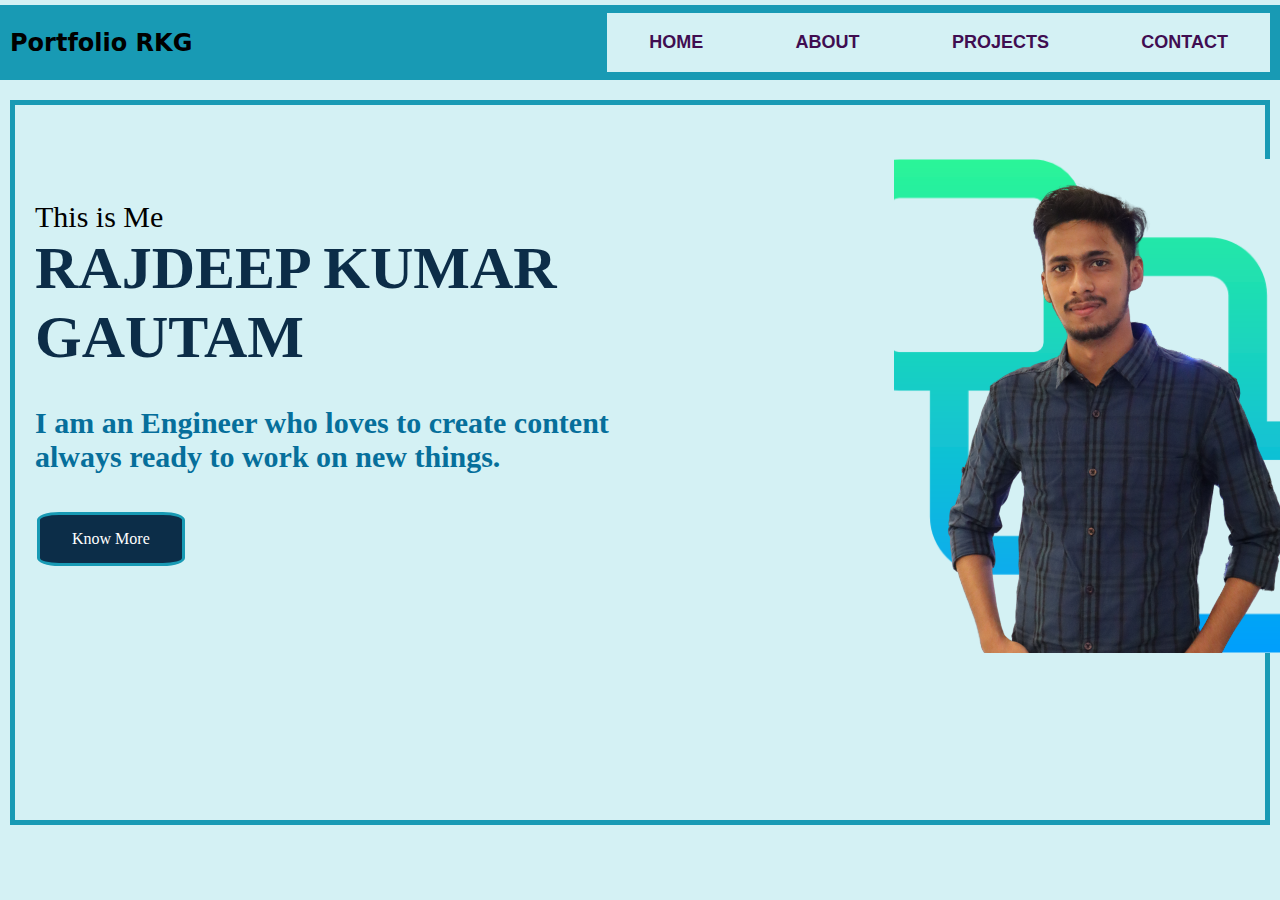
<file: index.html>
<!DOCTYPE html>
<html lang="en">
<head>
    <meta charset="UTF-8">
    <meta http-equiv="X-UA-Compatible" content="IE=edge">
    <meta name="viewport" content="width=device-width, initial-scale=1.0">
    <title>Portfolio RKG</title>
    <link rel="stylesheet" href="./css/index.css">
</head>
<body> 
    
<div class="navbar">
        <nav class="nav"> Portfolio RKG
                <ul>
                        <li> <a href="./index.html">Home</a> </li>
                        <li> <a href="./about.html">About</a> </li>
                        <li> <a href="#">Projects</a> </li>
                        <li> <a href="#">Contact</a> </li>
                </ul>
          </nav>
</div>

<div class="flex-container">
        <div class="intro">
                <span>This is Me</span>
                <br>
                <h1 style="color: #0C2D48">RAJDEEP KUMAR GAUTAM</h1>
                <br>
                <h4 style="color: #066f9b">I am an Engineer who loves to create content 
                always ready to work on new things.</h4>
                <br>
                <a href="./about.html" class="button1">Know More</a>
        </div>
        <div class="images">
                <img src="images/portfolioBg.png" class="profilePic" alt="iamge">
                <!-- <img src="images/background.png" class="backgroundPic" alt="iamge"> -->
        </div>
        
</div>
  

  <!-- <h1 class="a">Hi There!!!</h1>
  <button class="button">Enter</button> -->
       
</body>
</html>
</file>
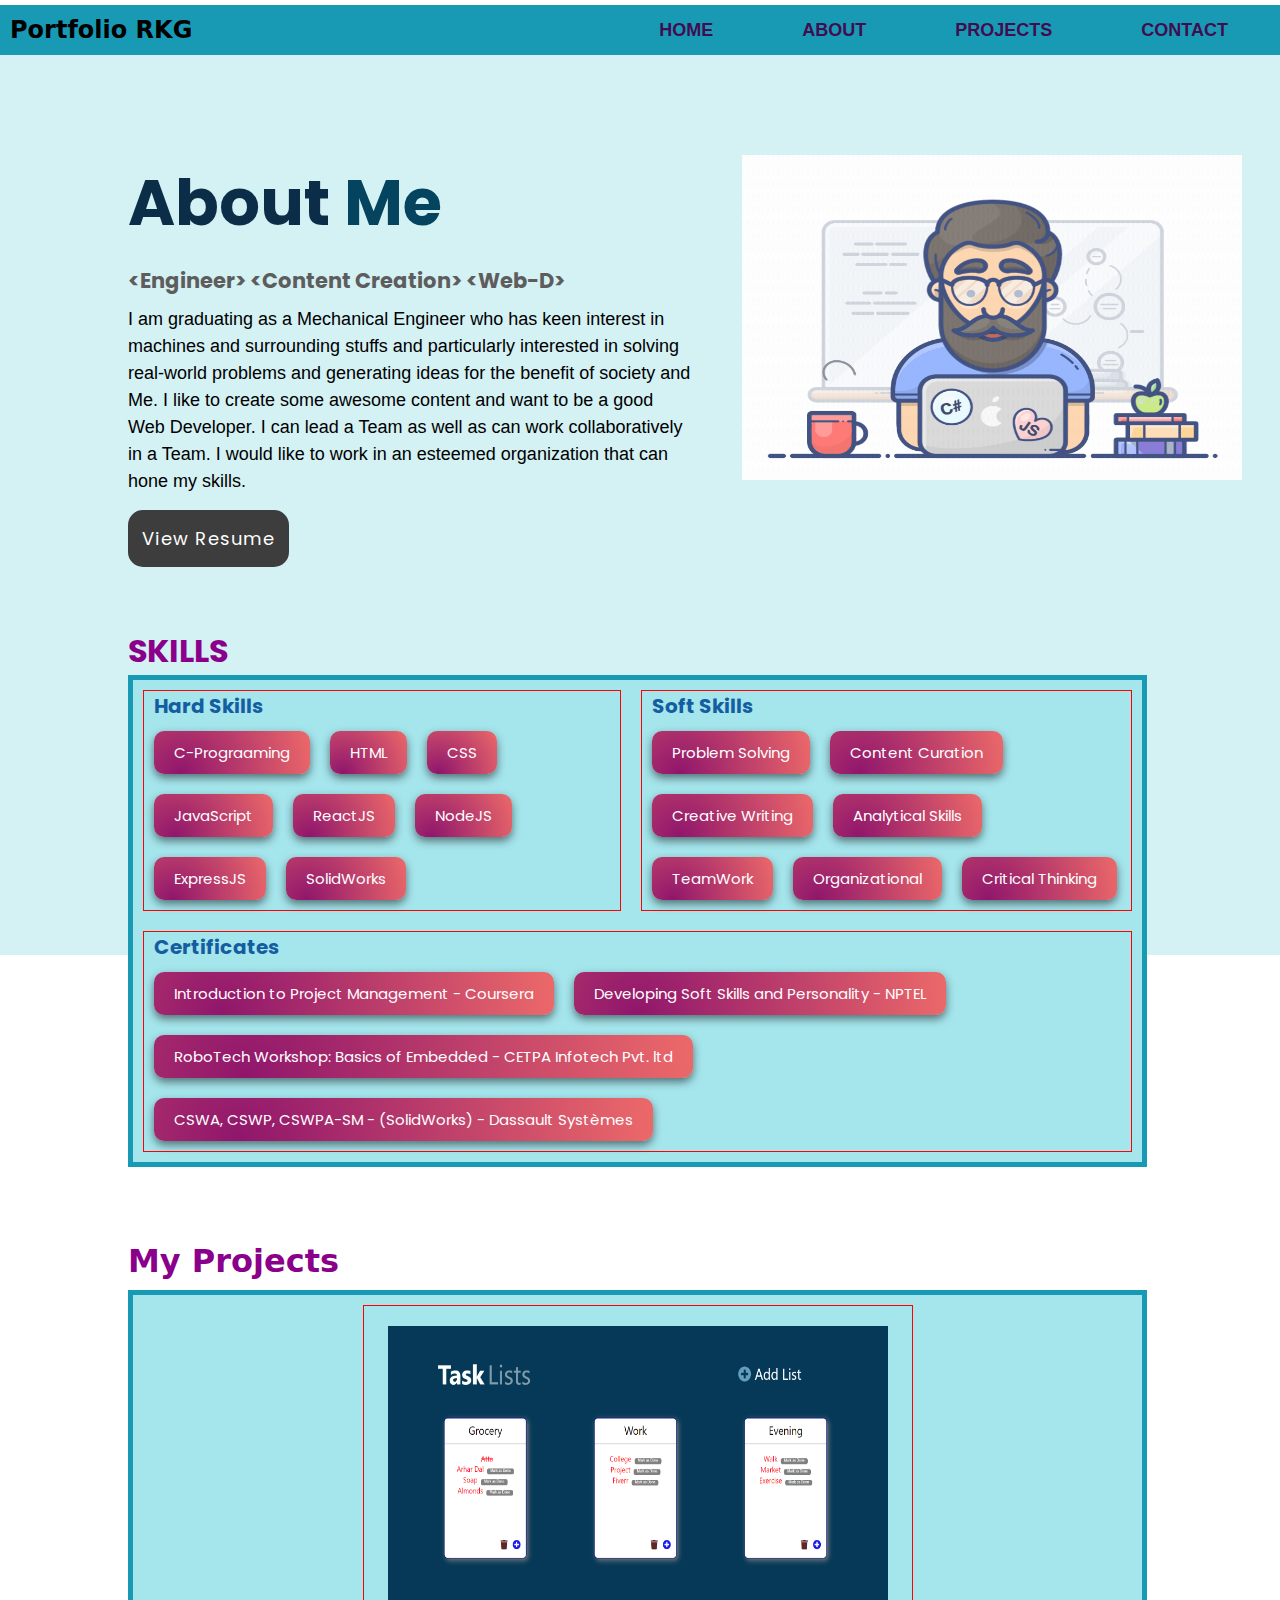
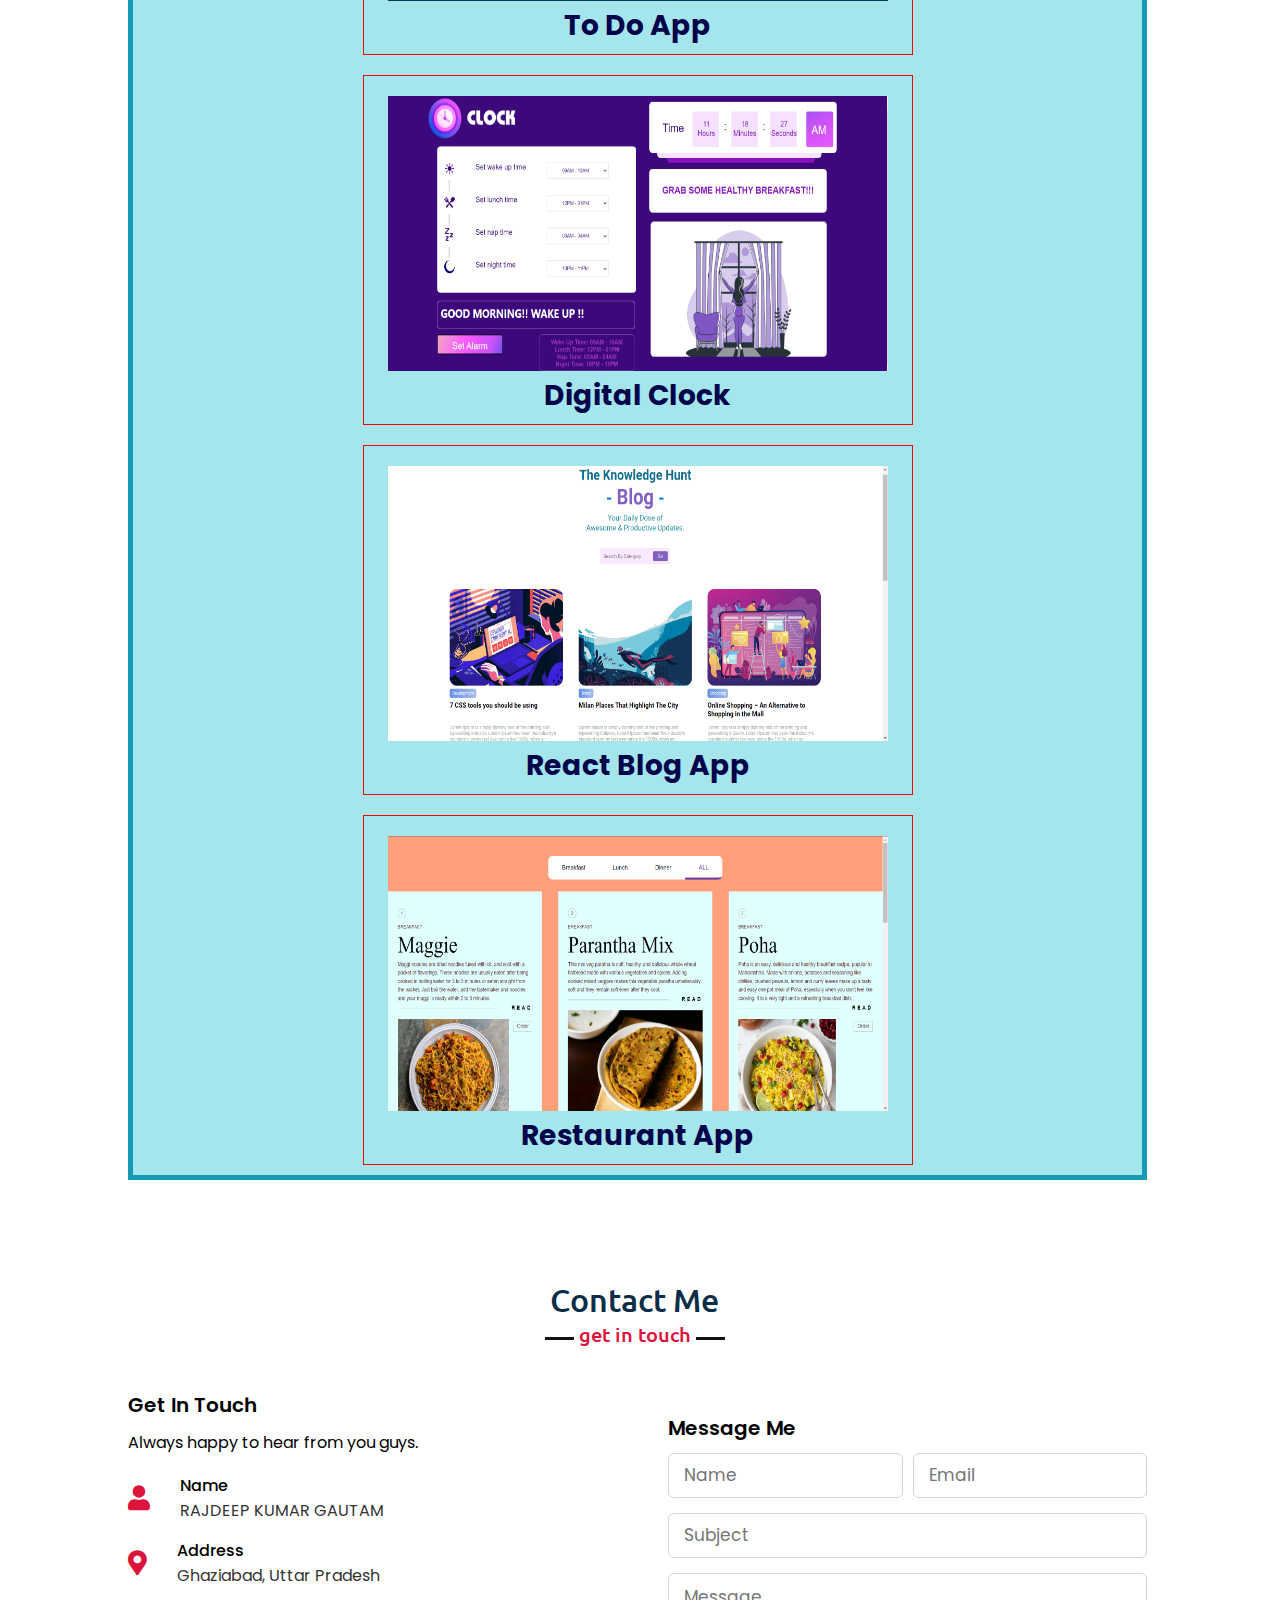
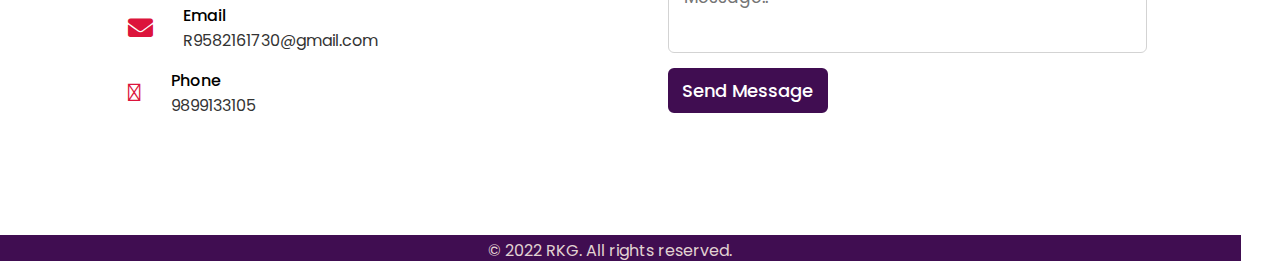
<file: about.html>
<!DOCTYPE html>
<html>
<head>
	<title>About Me</title>
	<meta charset="utf-8">
	<meta name="viewport" content="width=device-width, initial-scale=1.0">
	<link rel="stylesheet" href="https://pro.fontawesome.com/releases/v5.10.0/css/all.css">
	<link rel="stylesheet" href="https://cdnjs.cloudflare.com/ajax/libs/font-awesome/5.15.3/css/all.min.css"/>
	<link rel="stylesheet" type="text/css" href="css/style.css">
	<link rel="stylesheet" href="./css/imagehover.css">
</head>	
<body>
	<div class="navbar" id="navbar">
        <nav class="nav"> Portfolio RKG
                <ul>
                        <li> <a href="./index.html">Home</a> </li>
                        <li> <a href="#section">About</a> </li>
                        <li> <a href="#title-project">Projects</a> </li>
                        <li> <a href="#contact">Contact</a> </li>
                </ul>
          </nav>
</div>



<!-- ----------------------------------ABOUT--------------------------------------------------- -->



	<div class="section" id="section">
		<div class="container">
			<div class="content-section">
				<div class="title">
					<h1>About <span>Me</span></h1>
				</div>
				<div class="content">
					<h3> &lt;Engineer> &lt;Content Creation&gt; &lt;Web-D&gt;</h3>
					<p>I am graduating as a Mechanical Engineer who has keen interest in machines and surrounding stuffs and particularly interested in solving real-world problems and generating ideas for the benefit of
						society and Me. I like to create some awesome content and want to be a good Web Developer.
						I can lead a Team as well as can work collaboratively in a Team. I would like to work in an esteemed organization that can
						hone my skills.</p>
					
					<div class="button">
						<a href="https://drive.google.com/file/d/1HzC4mjKH8Ud0soquzlSIVuoGOEXf9Uyy/view?usp=sharing" target="_blank">View Resume</a>
					</div>
				</div>

				<h1 style="margin-top: 75px; color: darkmagenta;">SKILLS</h1>

				<div class="skills">
					
					<div class="hskill item1"> <span style="padding: 10px;"><b>Hard Skills</b> </span> 
						<ul>
							<li>C-Prograaming</li>
							<li>HTML</li>
							<li>CSS</li>
							<li>JavaScript</li>
							<li>ReactJS</li>
							<li>NodeJS</li>
							<li>ExpressJS</li>
							<li>SolidWorks</li>
						</ul>
					</div>
					<div class="sskill item2"><span style="padding: 10px;"><b>Soft Skills</b> </span>
						<ul>
							<li>Problem Solving</li>
							<li>Content Curation</li>
							<li>Creative Writing</li>
							<li>Analytical Skills</li>
							<li>TeamWork</li>
							<li>Organizational</li>
							<li>Critical Thinking</li>
						</ul>
					</div>
					<div class="certif item3"><span style="padding: 10px;"><b>Certificates</b> </span>
						<ul>
							<li>Introduction to Project Management - Coursera</li>
							<li>Developing Soft Skills and Personality - NPTEL</li>
							<li>RoboTech Workshop: Basics of Embedded - CETPA
								Infotech Pvt. ltd</li>
							<li>CSWA, CSWP, CSWPA-SM - (SolidWorks) - Dassault
								Systèmes</li>
						</ul>
					</div>
					
				</div>
				<!-- <div class="social">
					<a href=""><i class="fab fa-facebook-f"></i></a>
					<a href=""><i class="fab fa-twitter"></i></a>
					<a href=""><i class="fab fa-instagram"></i></a>
				</div> -->

<!--------------------------------------PROJECT------------------------------------------>


  <!-- <img src="./images/ToDo.png" alt="ToDo" class="img-project"> -->
				<h1 class="title-project" id="title-project">My Projects</h1>
				<div class="section-project">
					<div class="flex-project">

						<div><figure class="imghvr-shutter-out-horiz">
							<img src="./images/ToDo.png" alt="ToDo" class="img-project">
							<figcaption>
								<h2>Created To Do App to Add, Delete, Update our task using HTML, CSS, JS.
								<br>Used DOM for making website dynamic HTML. </h2>
							</figcaption>
							<a href="https://rajdeepkgautam.github.io/ProjectToDoJS/" target="_blank"></a>
						</figure> <br>
							<h3 style="font-size: 28px;">To Do App</h3>
						</div>

						<div><figure class="imghvr-shutter-out-horiz">
							<img src="./images/DigiClock.png"  alt="digiclock" class="img-project">
							<figcaption>
								<h3>This project is like an Alarm which is showing the message and updating the content according to our set schedule.
								<br>Used multiple HTML tags, and various CSS properties. Worked with the functions required for DOM manipulation and dynamic HTML using JS and Date function.</h3>
							</figcaption>
							<a href="https://rajdeepkgautam.github.io/Project-4/" target="_blank"></a>
						</figure> <br>
							<h3 style="font-size: 28px;">Digital Clock</h3>
						</div>

						<div><figure class="imghvr-shutter-out-horiz">
							<img src="./images/blog.png" alt="blog" class="img-project">
							<figcaption>
								<h2>This is a Blog App where we can see and filter the blogs on different topic.
								<br>In this project, concepts of ReactJS, Hooks, Components, Browser Router were mainly used.</h2>
							</figcaption>
							<a href="https://luminous-dodol-b1e914.netlify.app/" target="_blank"></a>
						</figure> <br>
							<h3 style="font-size: 28px;">React Blog App</h3>
						</div>

						<div><figure class="imghvr-shutter-out-horiz">
							<img src="./images/restaurant.png" alt="restaurant" class="img-project">
							<figcaption>
								<h2>A basic ReactJS App which shows the Menu of a restaurant, we
									can filter the Menu by Category.</h2>
							</figcaption>
							<a href="https://sparkling-syrniki-b8f15b.netlify.app/" target="_blank"></a>
						</figure> <br>
							<h3 style="font-size: 28px;">Restaurant App</h3>
						</div>
						<!-- <div>1</div>
						<div>1</div> -->
						
					</div>
				</div>

<!-- ------------------------------------CONTACT--------------------------------------------				 -->
<section class="contact" id="contact">
	<div class="max-width">
		<h1 class="title">Contact Me</h1>
		<div class="contact-content">
			<div class="column left">
				<div class="text">Get In Touch</div>
				<p>Always happy to hear from you guys.</p>
				<div class="icons">
					<div class="row">
						<i class="fas fa-user"></i>
						<div class="info">
							<div class="head">Name</div>
							<div class="sub-title">RAJDEEP KUMAR GAUTAM</div>
						</div>
					</div>
					<div class="row">
						<i class="fas fa-map-marker-alt"></i>
						<div class="info">
							<div class="head">Address</div>
							<div class="sub-title">Ghaziabad, Uttar Pradesh</div>
						</div>
					</div>
					<div class="row">
						<i class="fas fa-envelope"></i>
						<div class="info">
							<div class="head">Email</div>
							<div class="sub-title">R9582161730@gmail.com</div>
						</div>
					</div>
					<div class="row">
						<i class="fa-solid fa-phone"></i>
						<div class="info">
							<div class="head">Phone</div>
							<div class="sub-title">9899133105</div>
						</div>
					</div>
				</div>
			</div>
			<div class="column right">
				<div class="text">Message Me</div>
				<form action="#">
					<div class="fields">
						<div class="field name">
							<input type="text" placeholder="Name" required>
						</div>
						<div class="field email">
							<input type="email" placeholder="Email" required>
						</div>
					</div>
					<div class="field">
						<input type="text" placeholder="Subject" required>
					</div>
					<div class="field textarea">
						<textarea cols="30" rows="10" placeholder="Message.." required></textarea>
					</div>
					<div class="button-area">
						<button type="submit">Send Message</button>
					</div>
				</form>
			</div>
		</div>
	</div>
</section>
<!-- -------------------------------------------End----------------------------------------->

				<footer>
					<div class="foot">© 2022 RKG. All rights reserved.</div>
				</footer>

			</div>
			<div class="image-section">
				<img src="./images/AboutGif.gif" alt="img">
			</div>
		</div>
		
	</div>

	
<!-- --------------------JS------------------------------ -->
	
<script>
	window.onscroll = function() {myFunction()};
	
	var navbar = document.getElementById("navbar");
	var sticky = navbar.offsetTop;
	
	function myFunction() {
	  if (window.pageYOffset >= sticky) {
		navbar.classList.add("sticky")
	  } else {
		navbar.classList.remove("sticky");
	  }
	}
	</script>

</body>
</html>
</file>
<file: css/index.css>
*{
    background-color: #D4F1F4;
    padding: 0;
    margin: 0;
}
.nav{
    display: flex;
    position: relative;
    height: 35px;
    margin: auto;
    margin-top: 5px;
    padding: 20px 10px;
    align-items: center;
    justify-content: space-between;
    background-color:#189AB4;
    font-size:24px;
    font-weight: bold;
    font-family: system-ui, -apple-system, BlinkMacSystemFont, 'Segoe UI', Roboto, Oxygen, Ubuntu, Cantarell, 'Open Sans', 'Helvetica Neue', sans-serif
    
}



nav ul li{
    display: inline-block;
    margin: 10px 30px;
    
}

  ul li a {
    position: relative;
    display: block;
    text-transform: uppercase;
    margin: 3px 0;
    padding: 6px 12px; 
    text-decoration: none;
    color: #400D51;
    font-family: sans-serif;
    font-size: 18px;
    font-weight: 600;
    transition: 0.5s;
    z-index: 1;
 }
  ul li a:before {
    content: '';
    position: absolute;
    top: 0;
    left: 0;
    width: 100%;
    height: 100%;
    border-top: 2px solid #400D51;
    border-bottom: 2px solid #400D51;
    transform: scaleY(2);
    opacity: 0;
    transition: 0.3s;
 }
  ul li a:after {
    content: '';
    position: absolute;
    top: 2px;
    left: 0;
    width: 100%;
    height: 100%;
    background-color: #400D51;
    transform: scale(0);
    opacity: 0;
    transition: 0.3s;
    z-index: -1;
 }
  ul li a:hover {
    color: #fff;
 }
  ul li a:hover:before {
    transform: scaleY(1);
    opacity: 1;
 }
  ul li a:hover:after {
    transform: scaleY(1);
    opacity: 1;
 }

/* nav ul li a{
    text-decoration: none;
    color:#145DA0;
    font-weight: bold;
} */

/* nav ul li a:hover{
    color: #05445E;

} */

.flex-container{
    display: flex;
    justify-content: center;
    background-color: #a5e5ec;
    align-content: space-between;
    margin: 20px 10px;
    border: 5px solid #189AB4;
    /* align-items: center; */
    
}

.flex-container div{
    /* margin: 10px;  */
    padding: 20px;
    width: 50vw;
    height: 75vh;
    
    
    
}

.button1 {
    background-color: #0C2D48;
    border:3px solid #189AB4;
    border-radius: 15%;
    color: white;
    padding: 15px 32px;
    text-align: center;
    text-decoration: none;
    display: inline-block;
    font-size: 16px;
    margin: 4px 2px;
    cursor: pointer;
    position: relative;
    top: 75px;
  }

  .button1:hover{
    background-color: #189AB4;
    border:3px solid #0C2D48;
    box-shadow: 5px 10px 8px lightseagreen ;
  }

  .profilePic{
    position: relative;
    left: 40%;
    top: 5%;
    transition: bottom 1s, left 1s;
  }

  .intro{
    font-size: 30px;
  
  }

  .intro h4, span, h1{
   position: relative;
   top: 75px;
  
  }

  .profilePic:hover{
    position: relative;
    left: 25%;
   
    
  }
  
  
/* 
  .images{
    position: relative;
    left: 0;
    top: 0;
  }

  .profilePic{
    position: relative;
    left: 20%;
  } 
  .profilePic{
    position: absolute;
    left: 10px;
    top: 10px;
    z-index: 2; 
    

  }
   .backgroundPic{
    position: absolute;
    left: 25px;
    top: 25px;
    z-index: 1;
    width: 494px;
    height: 408px;

  }*/
</file>
<file: css/style.css>
@import url('https://fonts.googleapis.com/css2?family=Poppins:wght@200;300;400&display=swap');
@import url('https://fonts.googleapis.com/css2?family=Poppins:wght@400;500;600;700&family=Ubuntu:wght@400;500;700&display=swap');
*{
	margin:0px;
	padding:0px;
	box-sizing: border-box;
	font-family: 'Poppins', sans-serif;
    
}
.section{
	width: 100%;
	min-height: 100vh;
	background-color:#D4F1F4;
}
.container{
	width: 80%;
	display: block;
	margin:auto;
	padding-top: 100px;
}
.content-section{
	float: left;
	width: 55%;
}
.image-section{
	float: right;
	width: 40%;
}
.image-section img{
	width: 500px;
	height: 325px;
}
.content-section .title{
	/* text-transform: uppercase; */
	font-size: 32px;
	color: #0C2D48;
}
.content-section .title span{
	/* text-transform: uppercase; */
	color: #05445E
}
.content-section .content h3{
	margin-top: 15px;
	color:#5d5d5d;
	font-size: 21px;
}
.content-section .content p{
	margin-top: 10px;
	font-family: sans-serif;
	font-size: 18px;
	line-height: 1.5;
}
.content-section .content .button{
	margin-top: 30px;
}
.content-section .content .button a{
	background-color: #3d3d3d;
	padding:16px 14px;
	text-decoration: none;
	color:#fff;
	font-size: 18px;
	letter-spacing: 1.25px;
	border-radius: 15px;
}
.content-section .content .button a:hover{
	background-color: #a52a2a;
	color:#fff;
	border-radius: 25%;
}
.content-section .social{
	margin: 40px 40px;
}
.content-section .social i{
	color:#a52a2a;
	font-size: 30px;
	padding:0px 10px;
}
.content-section .social i:hover{
	color:#3d3d3d;

}



@media screen and (max-width: 768px){
	.container{
	width: 80%;
	display: block;
	margin:auto;
	padding-top:50px;
}
.content-section{
	float:none;
	width:100%;
	display: block;
	margin:auto;
}
.image-section{
	float:none;
	width:100%;
	
}
.image-section img{
	width: 100%;
	height: auto;
	display: block;
	margin:auto;
}
.content-section .title{
	text-align: center;
	font-size: 19px;
}
.content-section .content .button{
	text-align: center;
}
.content-section .content .button a{
	padding:9px 30px;
}
.content-section .social{
	text-align: center;
}

}


/* *********************************NAV******************************************** */

html{
    scroll-behavior: smooth;;
  }

.sticky {
    position: fixed;
    top: 0;
    width: 100%;
    margin: 0px;
  }
  .sticky + .section {
    padding-top: 60px;
  }

.nav{
    display: flex;
    position: relative;
    height: 50px;
    margin: auto;
    margin-top: 5px;
    padding: 20px 10px;
    align-items: center;
    justify-content: space-between;
    background-color:#189AB4;
    font-size:24px;
    font-weight: bold;
    font-family: system-ui, -apple-system, BlinkMacSystemFont, 'Segoe UI', Roboto, Oxygen, Ubuntu, Cantarell, 'Open Sans', 'Helvetica Neue', sans-serif
    
}



nav ul li{
    display: inline-block;
    margin: 10px 30px;
    
}

  ul li a {
    position: relative;
    display: block;
    text-transform: uppercase;
    margin: 3px 0;
    padding: 6px 12px; 
    text-decoration: none;
    color: #400D51;
    font-family: sans-serif;
    font-size: 18px;
    font-weight: 600;
    transition: 0.5s;
    z-index: 1;
 }
  ul li a:before {
    content: '';
    position: absolute;
    top: 0;
    left: 0;
    width: 100%;
    height: 100%;
    border-top: 2px solid #400D51;
    border-bottom: 2px solid #400D51;
    transform: scaleY(2);
    opacity: 0;
    transition: 0.3s;
 }
  ul li a:after {
    content: '';
    position: absolute;
    top: 2px;
    left: 0;
    width: 100%;
    height: 100%;
    background-color: #400D51;
    transform: scale(0);
    opacity: 0;
    transition: 0.3s;
    z-index: -1;
 }
  ul li a:hover {
    color: #fff;
 }
  ul li a:hover:before {
    transform: scaleY(1);
    opacity: 1;
 }
  ul li a:hover:after {
    transform: scaleY(1);
    opacity: 1;
 }


/* ------------------------------------ABOUT-------------------------------------------------- */

.skills{

	display: grid;
    justify-content: center;
    background-color: #a5e5ec;
    align-content: space-between;
    margin-bottom: 75px;
    border: 5px solid #189AB4;
	width: 181%;
	font-size: 20px;
	color: #145DA0;
	
	/* grid-template-columns: auto auto auto ;
	gap: 10px;
	background-color: #2196F3;
	padding: 10px; */
	

}

.skills div{
	margin: 10px;
	border: 1px solid red;
	
	
}

.item1 {
	grid-row: 1 / 4;
	grid-column: 1/3;
  }
  .item2{
	  grid-column: 3/5;
	  grid-row: 1/4;
  }
  
  .item3{
	  grid-column: 1/5;
	  grid-row: 4/7;
  }

.hskill ul li{
	float: left;
	margin: 10px;
	list-style: none;
	padding: 10px 20px;
	border-radius: 10px;
	box-shadow: 0 4px 8px rgb(0 0 0 / 50%);
	background: radial-gradient(circle at 17% 98%, #90166c, #ec6969);
	font-size: 15px;
	color: #fff;
  
}
.sskill ul li{
	float: left;
	margin: 10px;
	list-style: none;
	padding: 10px 20px;
	border-radius: 10px;
	box-shadow: 0 4px 8px rgb(0 0 0 / 50%);
	background: radial-gradient(circle at 17% 98%, #90166c, #ec6969);
	font-size: 15px;
	color: #fff;
  
}
.certif ul li{
	float: left;
	margin: 10px;
	list-style: none;
	padding: 10px 20px;
	border-radius: 10px;
	box-shadow: 0 4px 8px rgb(0 0 0 / 50%);
	background: radial-gradient(circle at 17% 98%, #90166c, #ec6969);
	font-size: 15px;
	color: #fff;
  
}

/*-----------------------PROJECT--------------------------*/

/* .section-project{
    display: flex;
    justify-content: center;
    
}  */
.flex-project{
    display: flex;
    flex-wrap: wrap;
    justify-content: center;
    background-color: #a5e5ec;
    align-content: space-between;
    /* margin: 20px 100px; */
	margin-top: 10px;
    border: 5px solid #189AB4;
    width: 181%;
    
}

.flex-project div{
    padding: 20px;
    width: 550px;
    height: 350px;
    margin: 10px;
    border: 1px red solid;
    text-align: center;
    font-family: system-ui, -apple-system, BlinkMacSystemFont, 'Segoe UI', Roboto, Oxygen, Ubuntu, Cantarell, 'Open Sans', 'Helvetica Neue', sans-serif;
    font-weight: bold;
    color: rgb(3, 3, 75);
}



.img-project{
    width: 500px;
    height: 275px;
}

.title-project{
    /* margin: 10px;
    position: relative;
    top: 10px;
    left: 90px; */
    color: darkmagenta;
	font-family: system-ui, -apple-system, BlinkMacSystemFont, 'Segoe UI', Roboto, Oxygen, Ubuntu, Cantarell, 'Open Sans', 'Helvetica Neue', sans-serif;
    
}

/*----------------------------------CONTACT-----------------------------------------*/
.contact-content{
    display: flex;
    flex-wrap: wrap;
    align-items: center;
    justify-content: space-between;
	width: 181%;

}


section{
    padding: 100px 0;
}


.contact, h3{
    font-family: 'Poppins', sans-serif;

}

section .title{
    position: relative;
	left: 40%;
    text-align: center;
    font-size: 40px;
    font-weight: 500;
    margin-bottom: 50px;
    padding-bottom: 20px;
    font-family: 'Ubuntu', sans-serif;
    
}
section .title::before{
    content: "";
    position: absolute;
    bottom: 0px;
    left: 50%;
    width: 180px;
    height: 3px;
    background: #111;
    transform: translateX(-50%);
}
section .title::after{
    position: absolute;
    bottom: -8px;
    left: 50%;
    font-size: 20px;
    color: crimson;
    padding: 0 5px;
    background: #fff;
    transform: translateX(-50%);
}


.contact .title::after{
    content: "get in touch";
}
.column{
    width: calc(50% - 30px);
}
.text{
    font-size: 20px;
    font-weight: 600;
    margin-bottom: 10px;
}
.left p{
    text-align: justify;
}
.left .icons{
    margin: 10px 0;
}
.row{
    display: flex;
    height: 65px;
    align-items: center;
}
.row .info{
    margin-left: 30px;
}
.row i{
    font-size: 25px;
    color: crimson;
}
.info .head{
    font-weight: 500;
}
.info .sub-title{
    color: #333;
}
.fields{
    display: flex;
}
.field,
.fields .field{
    height: 45px;
    width: 100%;
    margin-bottom: 15px;
}
.textarea{
    height: 80px;
    width: 100%;
}
.name{
    margin-right: 10px;
}
.field input,
.textarea textarea{
    height: 100%;
    width: 100%;
    border: 1px solid lightgrey;
    border-radius: 6px;
    outline: none;
    padding: 0 15px;
    font-size: 17px;
    font-family: 'Poppins', sans-serif;
    transition: all 0.3s ease;
}
.field input:focus,
.textarea textarea:focus{
    border-color: #b3b3b3;
}
.textarea textarea{
  padding-top: 10px;
  resize: none;
}
.button-area{
  display: flex;
  align-items: center;
}
.right form .button-area button{
  color: #fff;
  display: block;
  width: 160px!important;
  height: 45px;
  outline: none;
  font-size: 18px;
  font-weight: 500;
  border-radius: 6px;
  cursor: pointer;
  flex-wrap: nowrap;
  background: #400D51;
  border: 2px solid #400D51;
  transition: all 0.3s ease;
}
.right form .button-area button:hover{
  color: crimson;
  background: none;
}


.foot{    
    color: rgb(225, 210, 210);
    padding: 3px;
    height: 2vw;
	width: 98.7vw;
    background: #400D51;
    text-align: center;
	margin-left: -150px;
	margin-bottom: 5px;
}
</file>
<file: css/imagehover.css>
@charset "UTF-8";
/*!
 * ImageHover.css - http://www.imagehover.io
 * Version 2.0
 * Author: Ciarán Walsh

 * Made available under a MIT License:
 * http://www.opensource.org/licenses/mit-license.php

 */
[class^="imghvr-"],
[class*=" imghvr-"] {
    position: relative;
    display: inline-block;
    margin: 0;
    max-width: 100%;
    background-color: #2266a5;
    color: #fff;
    overflow: hidden;
    -webkit-backface-visibility: hidden;
    backface-visibility: hidden;
    -moz-osx-font-smoothing: grayscale;
    -webkit-transform: translateZ(0);
            transform: translateZ(0);
}

[class^="imghvr-"] > img,
[class*=" imghvr-"] > img {
    vertical-align: top;
    max-width: 100%;
}

[class^="imghvr-"] figcaption,
[class*=" imghvr-"] figcaption {
    background-color: rgb(9, 6, 6);
    padding: 30px;
    position: absolute;
    top: 0;
    bottom: 0;
    left: 0;
    right: 0;
    color: #ffffff;
}

[class^="imghvr-"] figcaption h1,
[class^="imghvr-"] figcaption h2,
[class^="imghvr-"] figcaption h3,
[class^="imghvr-"] figcaption h4,
[class^="imghvr-"] figcaption h5,
[class^="imghvr-"] figcaption h6,
[class*=" imghvr-"] figcaption h1,
[class*=" imghvr-"] figcaption h2,
[class*=" imghvr-"] figcaption h3,
[class*=" imghvr-"] figcaption h4,
[class*=" imghvr-"] figcaption h5,
[class*=" imghvr-"] figcaption h6 {
    color: #ffffff;
}

[class^="imghvr-"] a,
[class*=" imghvr-"] a {
    position: absolute;
    top: 0;
    bottom: 0;
    left: 0;
    right: 0;
    z-index: 1;
}

[class^="imghvr-"],
[class*=" imghvr-"],
[class^="imghvr-"]:before,
[class^="imghvr-"]:after,
[class*=" imghvr-"]:before,
[class*=" imghvr-"]:after,
[class^="imghvr-"] *,
[class*=" imghvr-"] *,
[class^="imghvr-"] *:before,
[class^="imghvr-"] *:after,
[class*=" imghvr-"] *:before,
[class*=" imghvr-"] *:after {
    box-sizing: border-box;
    transition: all 0.35s ease;
}

/* imghvr-fade-*
   ----------------------------- */
[class^="imghvr-fade"] figcaption,
[class*=" imghvr-fade"] figcaption {
    opacity: 0;
}

[class^="imghvr-fade"]:hover figcaption,
[class*=" imghvr-fade"]:hover figcaption {
    opacity: 1;
}

[class^="imghvr-fade"]:hover > img,
[class^="imghvr-fade"]:hover figcaption,
[class*=" imghvr-fade"]:hover > img,
[class*=" imghvr-fade"]:hover figcaption {
    -webkit-transform: translate(0, 0);
            transform: translate(0, 0);
}

/* imghvr-fade
   ----------------------------- */
/* imghvr-fade-in-up
   ----------------------------- */
.imghvr-fade-in-up figcaption {
    -webkit-transform: translate(0, 15%);
            transform: translate(0, 15%);
}

/* imghvr-fade-in-down
   ----------------------------- */
.imghvr-fade-in-down figcaption {
    -webkit-transform: translate(0, -15%);
            transform: translate(0, -15%);
}

/* imghvr-fade-in-left
   ----------------------------- */
.imghvr-fade-in-left figcaption {
    -webkit-transform: translate(-15%, 0);
            transform: translate(-15%, 0);
}

/* imghvr-fade-in-right
   ----------------------------- */
.imghvr-fade-in-right figcaption {
    -webkit-transform: translate(15%, 0);
            transform: translate(15%, 0);
}

/* imghvr-push-*
   ----------------------------- */
[class^="imghvr-push-"]:hover figcaption,
[class*=" imghvr-push-"]:hover figcaption {
    -webkit-transform: translate(0, 0);
            transform: translate(0, 0);
}

/* imghvr-push-up
   ----------------------------- */
.imghvr-push-up figcaption {
    -webkit-transform: translateY(100%);
            transform: translateY(100%);
}

.imghvr-push-up:hover > img {
    -webkit-transform: translateY(-100%);
            transform: translateY(-100%);
}

/* imghvr-push-down
   ----------------------------- */
.imghvr-push-down figcaption {
    -webkit-transform: translateY(-100%);
            transform: translateY(-100%);
}

.imghvr-push-down:hover > img {
    -webkit-transform: translateY(100%);
            transform: translateY(100%);
}

/* imghvr-push-left
   ----------------------------- */
.imghvr-push-left figcaption {
    -webkit-transform: translateX(100%);
            transform: translateX(100%);
}

.imghvr-push-left:hover > img {
    -webkit-transform: translateX(-100%);
            transform: translateX(-100%);
}

/* imghvr-push--right
   ----------------------------- */
.imghvr-push-right figcaption {
    -webkit-transform: translateX(-100%);
            transform: translateX(-100%);
}

.imghvr-push-right:hover > img {
    -webkit-transform: translateX(100%);
            transform: translateX(100%);
}

/* imghvr-slide-*
   ----------------------------- */
[class^="imghvr-slide-"]:hover figcaption,
[class*=" imghvr-slide-"]:hover figcaption {
    -webkit-transform: translate(0, 0);
            transform: translate(0, 0);
}

/* imghvr-slide-up
   ----------------------------- */
.imghvr-slide-up figcaption {
    -webkit-transform: translateY(100%);
            transform: translateY(100%);
}

/* imghvr-slide-down
   ----------------------------- */
.imghvr-slide-down figcaption {
    -webkit-transform: translateY(-100%);
            transform: translateY(-100%);
}

/* imghvr-slide-left
   ----------------------------- */
.imghvr-slide-left figcaption {
    -webkit-transform: translateX(100%);
            transform: translateX(100%);
}

/* imghvr-slide-right
   ----------------------------- */
.imghvr-slide-right figcaption {
    -webkit-transform: translateX(-100%);
            transform: translateX(-100%);
}

/* imghvr-slide-top-left
   ----------------------------- */
.imghvr-slide-top-left figcaption {
    -webkit-transform: translate(-100%, -100%);
            transform: translate(-100%, -100%);
}

/* imghvr-slide-top-right
   ----------------------------- */
.imghvr-slide-top-right figcaption {
    -webkit-transform: translate(100%, -100%);
            transform: translate(100%, -100%);
}

/* imghvr-slide-bottom-left
   ----------------------------- */
.imghvr-slide-bottom-left figcaption {
    -webkit-transform: translate(-100%, 100%);
            transform: translate(-100%, 100%);
}

/* imghvr-slide-bottom-right
   ----------------------------- */
.imghvr-slide-bottom-right figcaption {
    -webkit-transform: translate(100%, 100%);
            transform: translate(100%, 100%);
}

/* imghvr-reveal-*
   ----------------------------- */
[class^="imghvr-reveal-"]:before,
[class*=" imghvr-reveal-"]:before {
    position: absolute;
    top: 0;
    bottom: 0;
    left: 0;
    right: 0;
    content: "";
    background-color: #135796;
}

[class^="imghvr-reveal-"] figcaption,
[class*=" imghvr-reveal-"] figcaption {
    opacity: 0;
}

[class^="imghvr-reveal-"]:hover:before,
[class*=" imghvr-reveal-"]:hover:before {
    -webkit-transform: translate(0, 0);
            transform: translate(0, 0);
}

[class^="imghvr-reveal-"]:hover figcaption,
[class*=" imghvr-reveal-"]:hover figcaption {
    opacity: 1;
    transition-delay: 0.21s;
}

/* imghvr-reveal-up
   ----------------------------- */
.imghvr-reveal-up:before {
    -webkit-transform: translateY(100%);
            transform: translateY(100%);
}

/* imghvr-reveal-down
   ----------------------------- */
.imghvr-reveal-down:before {
    -webkit-transform: translateY(-100%);
            transform: translateY(-100%);
}

/* imghvr-reveal-left
   ----------------------------- */
.imghvr-reveal-left:before {
    -webkit-transform: translateX(100%);
            transform: translateX(100%);
}

/* imghvr-reveal-right
   ----------------------------- */
.imghvr-reveal-right:before {
    -webkit-transform: translateX(-100%);
            transform: translateX(-100%);
}

/* imghvr-reveal-top-left
   ----------------------------- */
.imghvr-reveal-top-left:before {
    -webkit-transform: translate(-100%, -100%);
            transform: translate(-100%, -100%);
}

/* imghvr-reveal-top-right
   ----------------------------- */
.imghvr-reveal-top-right:before {
    -webkit-transform: translate(100%, -100%);
            transform: translate(100%, -100%);
}

/* imghvr-reveal-bottom-left
   ----------------------------- */
.imghvr-reveal-bottom-left:before {
    -webkit-transform: translate(-100%, 100%);
            transform: translate(-100%, 100%);
}

/* imghvr-reveal-bottom-right
   ----------------------------- */
.imghvr-reveal-bottom-right:before {
    -webkit-transform: translate(100%, 100%);
            transform: translate(100%, 100%);
}

/* imghvr-hinge-*
   ----------------------------- */
[class^="imghvr-hinge-"],
[class*=" imghvr-hinge-"] {
    -webkit-perspective: 50em;
            perspective: 50em;
}

[class^="imghvr-hinge-"] figcaption,
[class*=" imghvr-hinge-"] figcaption {
    opacity: 0;
    z-index: 1;
}

[class^="imghvr-hinge-"]:hover img,
[class*=" imghvr-hinge-"]:hover img {
    opacity: 0;
}

[class^="imghvr-hinge-"]:hover figcaption,
[class*=" imghvr-hinge-"]:hover figcaption {
    opacity: 1;
    transition-delay: 0.21s;
}

/* imghvr-hinge-up
   ----------------------------- */
.imghvr-hinge-up img {
    -webkit-transform-origin: 50% 0%;
            transform-origin: 50% 0%;
}

.imghvr-hinge-up figcaption {
    -webkit-transform: rotateX(90deg);
            transform: rotateX(90deg);
    -webkit-transform-origin: 50% 100%;
            transform-origin: 50% 100%;
}

.imghvr-hinge-up:hover > img {
    -webkit-transform: rotateX(-90deg);
            transform: rotateX(-90deg);
}

.imghvr-hinge-up:hover figcaption {
    -webkit-transform: rotateX(0);
            transform: rotateX(0);
}

/* imghvr-hinge-down
   ----------------------------- */
.imghvr-hinge-down img {
    -webkit-transform-origin: 50% 100%;
            transform-origin: 50% 100%;
}

.imghvr-hinge-down figcaption {
    -webkit-transform: rotateX(-90deg);
            transform: rotateX(-90deg);
    -webkit-transform-origin: 50% -50%;
            transform-origin: 50% -50%;
}

.imghvr-hinge-down:hover > img {
    -webkit-transform: rotateX(90deg);
            transform: rotateX(90deg);
    opacity: 0;
}

.imghvr-hinge-down:hover figcaption {
    -webkit-transform: rotateX(0);
            transform: rotateX(0);
}

/* imghvr-hinge-left
   ----------------------------- */
.imghvr-hinge-left img {
    -webkit-transform-origin: 0% 50%;
            transform-origin: 0% 50%;
}

.imghvr-hinge-left figcaption {
    -webkit-transform: rotateY(-90deg);
            transform: rotateY(-90deg);
    -webkit-transform-origin: 100% 50%;
            transform-origin: 100% 50%;
}

.imghvr-hinge-left:hover > img {
    -webkit-transform: rotateY(90deg);
            transform: rotateY(90deg);
}

.imghvr-hinge-left:hover figcaption {
    -webkit-transform: rotateY(0);
            transform: rotateY(0);
}

/* imghvr-hinge-right
   ----------------------------- */
.imghvr-hinge-right img {
    -webkit-transform-origin: 100% 50%;
            transform-origin: 100% 50%;
}

.imghvr-hinge-right figcaption {
    -webkit-transform: rotateY(90deg);
            transform: rotateY(90deg);
    -webkit-transform-origin: 0 50%;
            transform-origin: 0 50%;
}

.imghvr-hinge-right:hover > img {
    -webkit-transform: rotateY(-90deg);
            transform: rotateY(-90deg);
}

.imghvr-hinge-right:hover figcaption {
    -webkit-transform: rotateY(0);
            transform: rotateY(0);
}

/* imghvr-flip-*
   ----------------------------- */
[class^="imghvr-flip-"],
[class*=" imghvr-flip-"] {
    -webkit-perspective: 50em;
            perspective: 50em;
}

[class^="imghvr-flip-"] img,
[class*=" imghvr-flip-"] img {
    -webkit-backface-visibility: hidden;
            backface-visibility: hidden;
}

[class^="imghvr-flip-"] figcaption,
[class*=" imghvr-flip-"] figcaption {
    opacity: 0;
}

[class^="imghvr-flip-"]:hover > img,
[class*=" imghvr-flip-"]:hover > img {
    opacity: 0;
}

[class^="imghvr-flip-"]:hover figcaption,
[class*=" imghvr-flip-"]:hover figcaption {
    opacity: 1;
    transition-delay: 0.14s;
}

/* imghvr-flip-horiz
   ----------------------------- */
.imghvr-flip-horiz figcaption {
    -webkit-transform: rotateX(90deg);
            transform: rotateX(90deg);
    -webkit-transform-origin: 0% 50%;
            transform-origin: 0% 50%;
}

.imghvr-flip-horiz:hover img {
    -webkit-transform: rotateX(-180deg);
            transform: rotateX(-180deg);
}

.imghvr-flip-horiz:hover figcaption {
    -webkit-transform: rotateX(0deg);
            transform: rotateX(0deg);
}

/* imghvr-flip-vert
   ----------------------------- */
.imghvr-flip-vert figcaption {
    -webkit-transform: rotateY(90deg);
            transform: rotateY(90deg);
    -webkit-transform-origin: 50% 0%;
            transform-origin: 50% 0%;
}

.imghvr-flip-vert:hover > img {
    -webkit-transform: rotateY(-180deg);
            transform: rotateY(-180deg);
}

.imghvr-flip-vert:hover figcaption {
    -webkit-transform: rotateY(0deg);
            transform: rotateY(0deg);
}

/* imghvr-flip-diag-1
   ----------------------------- */
.imghvr-flip-diag-1 figcaption {
    -webkit-transform: rotate3d(1, -1, 0, 100deg);
            transform: rotate3d(1, -1, 0, 100deg);
}

.imghvr-flip-diag-1:hover > img {
    -webkit-transform: rotate3d(-1, 1, 0, 100deg);
            transform: rotate3d(-1, 1, 0, 100deg);
}

.imghvr-flip-diag-1:hover figcaption {
    -webkit-transform: rotate3d(0, 0, 0, 0deg);
            transform: rotate3d(0, 0, 0, 0deg);
}

/* imghvr-flip-diag-2
   ----------------------------- */
.imghvr-flip-diag-2 figcaption {
    -webkit-transform: rotate3d(1, 1, 0, 100deg);
            transform: rotate3d(1, 1, 0, 100deg);
}

.imghvr-flip-diag-2:hover > img {
    -webkit-transform: rotate3d(-1, -1, 0, 100deg);
            transform: rotate3d(-1, -1, 0, 100deg);
}

.imghvr-flip-diag-2:hover figcaption {
    -webkit-transform: rotate3d(0, 0, 0, 0deg);
            transform: rotate3d(0, 0, 0, 0deg);
}

/* imghvr-shutter-out-*
   ----------------------------- */
[class^="imghvr-shutter-out-"]:before,
[class*=" imghvr-shutter-out-"]:before {
    background: #135796;
    position: absolute;
    content: "";
    transition-delay: 0.105s;
}

[class^="imghvr-shutter-out-"] figcaption,
[class*=" imghvr-shutter-out-"] figcaption {
    opacity: 0;
    transition-delay: 0s;
}

[class^="imghvr-shutter-out-"]:hover:before,
[class*=" imghvr-shutter-out-"]:hover:before {
    transition-delay: 0s;
}

[class^="imghvr-shutter-out-"]:hover figcaption,
[class*=" imghvr-shutter-out-"]:hover figcaption {
    opacity: 1;
    transition-delay: 0.105s;
}

/* imghvr-shutter-out-horiz
   ----------------------------- */
.imghvr-shutter-out-horiz:before {
    left: 50%;
    right: 50%;
    top: 0;
    bottom: 0;
}

.imghvr-shutter-out-horiz:hover:before {
    left: 0;
    right: 0;
}

/* imghvr-shutter-out-vert
   ----------------------------- */
.imghvr-shutter-out-vert:before {
    top: 50%;
    bottom: 50%;
    left: 0;
    right: 0;
}

.imghvr-shutter-out-vert:hover:before {
    top: 0;
    bottom: 0;
}

/* imghvr-shutter-out-diag-1
   ----------------------------- */
.imghvr-shutter-out-diag-1:before {
    top: 50%;
    bottom: 50%;
    left: -35%;
    right: -35%;
    -webkit-transform: rotate(45deg);
            transform: rotate(45deg);
}

.imghvr-shutter-out-diag-1:hover:before {
    top: -35%;
    bottom: -35%;
}

/* imghvr-shutter-out-diag-2
   ----------------------------- */
.imghvr-shutter-out-diag-2:before {
    top: 50%;
    bottom: 50%;
    left: -35%;
    right: -35%;
    -webkit-transform: rotate(-45deg);
            transform: rotate(-45deg);
}

.imghvr-shutter-out-diag-2:hover:before {
    top: -35%;
    bottom: -35%;
}

/* imghvr-shutter-in-*
   ----------------------------- */
[class^="imghvr-shutter-in-"]:after, [class^="imghvr-shutter-in-"]:before,
[class*=" imghvr-shutter-in-"]:after,
[class*=" imghvr-shutter-in-"]:before {
    background: #135796;
    position: absolute;
    content: "";
}

[class^="imghvr-shutter-in-"]:after,
[class*=" imghvr-shutter-in-"]:after {
    top: 0;
    left: 0;
}

[class^="imghvr-shutter-in-"]:before,
[class*=" imghvr-shutter-in-"]:before {
    right: 0;
    bottom: 0;
}

[class^="imghvr-shutter-in-"] figcaption,
[class*=" imghvr-shutter-in-"] figcaption {
    opacity: 0;
    z-index: 1;
}

[class^="imghvr-shutter-in-"]:hover figcaption,
[class*=" imghvr-shutter-in-"]:hover figcaption {
    opacity: 1;
    transition-delay: 0.21s;
}

/* imghvr-shutter-in-horiz
   ----------------------------- */
.imghvr-shutter-in-horiz:after, .imghvr-shutter-in-horiz:before {
    width: 0;
    height: 100%;
}

.imghvr-shutter-in-horiz:hover:after, .imghvr-shutter-in-horiz:hover:before {
    width: 50%;
}

/* imghvr-shutter-in-vert
   ----------------------------- */
.imghvr-shutter-in-vert:after, .imghvr-shutter-in-vert:before {
    height: 0;
    width: 100%;
}

.imghvr-shutter-in-vert:hover:after, .imghvr-shutter-in-vert:hover:before {
    height: 50%;
}

/* imghvr-shutter-in-out-horiz
   ----------------------------- */
.imghvr-shutter-in-out-horiz:after, .imghvr-shutter-in-out-horiz:before {
    width: 0;
    height: 100%;
    opacity: 0.75;
}

.imghvr-shutter-in-out-horiz:hover:after, .imghvr-shutter-in-out-horiz:hover:before {
    width: 100%;
}

/* imghvr-shutter-in-out-vert
   ----------------------------- */
.imghvr-shutter-in-out-vert:after, .imghvr-shutter-in-out-vert:before {
    height: 0;
    width: 100%;
    opacity: 0.75;
}

.imghvr-shutter-in-out-vert:hover:after, .imghvr-shutter-in-out-vert:hover:before {
    height: 100%;
}

/* imghvr-shutter-in-out-diag-1
   ----------------------------- */
.imghvr-shutter-in-out-diag-1:after, .imghvr-shutter-in-out-diag-1:before {
    width: 200%;
    height: 200%;
    transition: all 0.6s ease;
    opacity: 0.75;
}

.imghvr-shutter-in-out-diag-1:after {
    -webkit-transform: skew(-45deg) translateX(-150%);
            transform: skew(-45deg) translateX(-150%);
}

.imghvr-shutter-in-out-diag-1:before {
    -webkit-transform: skew(-45deg) translateX(150%);
            transform: skew(-45deg) translateX(150%);
}

.imghvr-shutter-in-out-diag-1:hover:after {
    -webkit-transform: skew(-45deg) translateX(-50%);
            transform: skew(-45deg) translateX(-50%);
}

.imghvr-shutter-in-out-diag-1:hover:before {
    -webkit-transform: skew(-45deg) translateX(50%);
            transform: skew(-45deg) translateX(50%);
}

/* imghvr-shutter-in-out-diag-2
   ----------------------------- */
.imghvr-shutter-in-out-diag-2:after, .imghvr-shutter-in-out-diag-2:before {
    width: 200%;
    height: 200%;
    transition: all 0.6s ease;
    opacity: 0.75;
}

.imghvr-shutter-in-out-diag-2:after {
    -webkit-transform: skew(45deg) translateX(-100%);
            transform: skew(45deg) translateX(-100%);
}

.imghvr-shutter-in-out-diag-2:before {
    -webkit-transform: skew(45deg) translateX(100%);
            transform: skew(45deg) translateX(100%);
}

.imghvr-shutter-in-out-diag-2:hover:after {
    -webkit-transform: skew(45deg) translateX(0%);
            transform: skew(45deg) translateX(0%);
}

.imghvr-shutter-in-out-diag-2:hover:before {
    -webkit-transform: skew(45deg) translateX(0%);
            transform: skew(45deg) translateX(0%);
}

/* imghvr-switch-*
   ----------------------------- */
[class^='imghvr-switch-'] > img,
[class^='imghvr-switch-'] figcaption,
[class*=' imghvr-switch-'] > img,
[class*=' imghvr-switch-'] figcaption {
    transition-timing-function: cubic-bezier(0.645, 0.045, 0.355, 1);
}

[class^='imghvr-switch-']:hover figcaption,
[class*=' imghvr-switch-']:hover figcaption {
    -webkit-transform: translate(0, 0);
            transform: translate(0, 0);
}

/* imghvr-switch-up
   ----------------------------- */
.imghvr-switch-up figcaption {
    -webkit-transform: translateY(100%);
            transform: translateY(100%);
}

.imghvr-switch-up:hover > img {
    -webkit-transform: translateY(100%);
            transform: translateY(100%);
}

/* imghvr-switch-down
   ----------------------------- */
.imghvr-switch-down figcaption {
    -webkit-transform: translateY(-100%);
            transform: translateY(-100%);
}

.imghvr-switch-down:hover > img {
    -webkit-transform: translateY(-100%);
            transform: translateY(-100%);
}

/* imghvr-switch-left
   ----------------------------- */
.imghvr-switch-left figcaption {
    -webkit-transform: translateX(100%);
            transform: translateX(100%);
}

.imghvr-switch-left:hover > img {
    -webkit-transform: translateX(100%);
            transform: translateX(100%);
}

/* imghvr-switch-right
   ----------------------------- */
.imghvr-switch-right figcaption {
    -webkit-transform: translateX(-100%);
            transform: translateX(-100%);
}

.imghvr-switch-right:hover > img {
    -webkit-transform: translateX(-100%);
            transform: translateX(-100%);
}

/* imghvr-pivot-in*
   ----------------------------- */
[class^='imghvr-pivot-in'] figcaption,
[class*=' imghvr-pivot-in'] figcaption {
    background-color: #135796;
}

[class^='imghvr-pivot-in']:hover figcaption,
[class*=' imghvr-pivot-in']:hover figcaption {
    -webkit-transform: rotate(0deg);
            transform: rotate(0deg);
}

/* imghvr-pivot-in-top-left*
   ----------------------------- */
.imghvr-pivot-in-top-left figcaption {
    -webkit-transform: rotate(90deg);
            transform: rotate(90deg);
    -webkit-transform-origin: 0 0;
            transform-origin: 0 0;
}

/* imghvr-pivot-in-top-right*
   ----------------------------- */
.imghvr-pivot-in-top-right figcaption {
    -webkit-transform: rotate(-90deg);
            transform: rotate(-90deg);
    -webkit-transform-origin: 100% 0;
            transform-origin: 100% 0;
}

/* imghvr-pivot-in-bottom-left*
   ----------------------------- */
.imghvr-pivot-in-bottom-left figcaption {
    -webkit-transform: rotate(-90deg);
            transform: rotate(-90deg);
    -webkit-transform-origin: 0 100%;
            transform-origin: 0 100%;
}

/* imghvr-pivot-in-bottom-right*
   ----------------------------- */
.imghvr-pivot-in-bottom-right figcaption {
    -webkit-transform: rotate(90deg);
            transform: rotate(90deg);
    -webkit-transform-origin: 100% 100%;
            transform-origin: 100% 100%;
}

/* imghvr-pivot-out-*
   ----------------------------- */
[class^='imghvr-pivot-out'] > img,
[class*=' imghvr-pivot-out'] > img {
    -webkit-transform: rotate(0deg);
            transform: rotate(0deg);
}

[class^='imghvr-pivot-out'] figcaption,
[class*=' imghvr-pivot-out'] figcaption {
    background-color: #135796;
    z-index: -1;
}

/* imghvr-pivot-out-top-left*
   ----------------------------- */
.imghvr-pivot-out-top-left > img {
    -webkit-transform-origin: 0 0;
            transform-origin: 0 0;
}

.imghvr-pivot-out-top-left:hover > img {
    -webkit-transform: rotate(90deg);
            transform: rotate(90deg);
}

/* imghvr-pivot-out-top-right*
   ----------------------------- */
.imghvr-pivot-out-top-right > img {
    -webkit-transform-origin: 100% 0;
            transform-origin: 100% 0;
}

.imghvr-pivot-out-top-right:hover > img {
    -webkit-transform: rotate(-90deg);
            transform: rotate(-90deg);
}

/* imghvr-pivot-out-bottom-left*
   ----------------------------- */
.imghvr-pivot-out-bottom-left > img {
    -webkit-transform-origin: 0 100%;
            transform-origin: 0 100%;
}

.imghvr-pivot-out-bottom-left:hover > img {
    -webkit-transform: rotate(-90deg);
            transform: rotate(-90deg);
}

/* imghvr-pivot-out-bottom-right*
   ----------------------------- */
.imghvr-pivot-out-bottom-right > img {
    -webkit-transform-origin: 100% 100%;
            transform-origin: 100% 100%;
}

.imghvr-pivot-out-bottom-right:hover > img {
    -webkit-transform: rotate(90deg);
            transform: rotate(90deg);
}

/* imghvr-fold*
   ----------------------------- */
[class^="imghvr-fold"],
[class*=" imghvr-fold"] {
    -webkit-perspective: 50em;
            perspective: 50em;
}

[class^="imghvr-fold"] img,
[class*=" imghvr-fold"] img {
    -webkit-transform-origin: 50% 0%;
            transform-origin: 50% 0%;
}

[class^="imghvr-fold"] figcaption,
[class*=" imghvr-fold"] figcaption {
    z-index: 1;
    opacity: 0;
}

[class^="imghvr-fold"]:hover > img,
[class*=" imghvr-fold"]:hover > img {
    opacity: 0;
    transition-delay: 0;
}

[class^="imghvr-fold"]:hover figcaption,
[class*=" imghvr-fold"]:hover figcaption {
    -webkit-transform: rotateX(0) translate3d(0, 0%, 0) scale(1);
            transform: rotateX(0) translate3d(0, 0%, 0) scale(1);
    opacity: 1;
    transition-delay: 0.21s;
}

/* imghvr-fold-up
   ----------------------------- */
.imghvr-fold-up > img {
    -webkit-transform-origin: 50% 0%;
            transform-origin: 50% 0%;
}

.imghvr-fold-up figcaption {
    -webkit-transform: rotateX(-90deg) translate3d(0%, -50%, 0) scale(0.6);
            transform: rotateX(-90deg) translate3d(0%, -50%, 0) scale(0.6);
    -webkit-transform-origin: 50% 100%;
            transform-origin: 50% 100%;
}

.imghvr-fold-up:hover > img {
    -webkit-transform: rotateX(90deg) scale(0.6) translateY(50%);
            transform: rotateX(90deg) scale(0.6) translateY(50%);
}

/* imghvr-fold-down
   ----------------------------- */
.imghvr-fold-down > img {
    -webkit-transform-origin: 50% 100%;
            transform-origin: 50% 100%;
}

.imghvr-fold-down figcaption {
    -webkit-transform: rotateX(90deg) translate3d(0%, 50%, 0) scale(0.6);
            transform: rotateX(90deg) translate3d(0%, 50%, 0) scale(0.6);
    -webkit-transform-origin: 50% 0%;
            transform-origin: 50% 0%;
}

.imghvr-fold-down:hover > img {
    -webkit-transform: rotateX(-90deg) scale(0.6) translateY(-50%);
            transform: rotateX(-90deg) scale(0.6) translateY(-50%);
}

/* imghvr-fold-left
   ----------------------------- */
.imghvr-fold-left > img {
    -webkit-transform-origin: 0% 50%;
            transform-origin: 0% 50%;
}

.imghvr-fold-left figcaption {
    -webkit-transform: rotateY(90deg) translate3d(-50%, 0%, 0) scale(0.6);
            transform: rotateY(90deg) translate3d(-50%, 0%, 0) scale(0.6);
    -webkit-transform-origin: 100% 50%;
            transform-origin: 100% 50%;
}

.imghvr-fold-left:hover > img {
    -webkit-transform: rotateY(-90deg) scale(0.6) translateX(50%);
            transform: rotateY(-90deg) scale(0.6) translateX(50%);
}

/* imghvr-fold-right
   ----------------------------- */
.imghvr-fold-right > img {
    -webkit-transform-origin: 100% 50%;
            transform-origin: 100% 50%;
}

.imghvr-fold-right figcaption {
    -webkit-transform: rotateY(-90deg) translate3d(50%, 0%, 0) scale(0.6);
            transform: rotateY(-90deg) translate3d(50%, 0%, 0) scale(0.6);
    -webkit-transform-origin: 0 50%;
            transform-origin: 0 50%;
}

.imghvr-fold-right:hover > img {
    -webkit-transform: rotateY(90deg) scale(0.6) translateX(-50%);
            transform: rotateY(90deg) scale(0.6) translateX(-50%);
}

/* imghvr-zoom-in
   ----------------------------- */
.imghvr-zoom-in figcaption {
    opacity: 0;
    -webkit-transform: scale(0.5);
            transform: scale(0.5);
}

.imghvr-zoom-in:hover figcaption {
    -webkit-transform: scale(1);
            transform: scale(1);
    opacity: 1;
}

/* imghvr-zoom-out*
   ----------------------------- */
[class^="imghvr-zoom-out"] figcaption,
[class*=" imghvr-zoom-out"] figcaption {
    -webkit-transform: scale(0.5);
            transform: scale(0.5);
    -webkit-transform-origin: 50% 50%;
            transform-origin: 50% 50%;
    opacity: 0;
}

[class^="imghvr-zoom-out"]:hover figcaption, [class^="imghvr-zoom-out"].hover figcaption,
[class*=" imghvr-zoom-out"]:hover figcaption,
[class*=" imghvr-zoom-out"].hover figcaption {
    -webkit-transform: scale(1);
            transform: scale(1);
    opacity: 1;
    transition-delay: 0.35s;
}

/* imghvr-zoom-out
   ----------------------------- */
.imghvr-zoom-out:hover > img {
    -webkit-transform: scale(0.5);
            transform: scale(0.5);
    opacity: 0;
}

/* imghvr-zoom-out-up
   ----------------------------- */
.imghvr-zoom-out-up:hover > img, .imghvr-zoom-out-up.hover > img {
    -webkit-animation: imghvr-zoom-out-up 0.4025s linear;
            animation: imghvr-zoom-out-up 0.4025s linear;
    -webkit-animation-iteration-count: 1;
            animation-iteration-count: 1;
    -webkit-animation-fill-mode: forwards;
            animation-fill-mode: forwards;
}

@-webkit-keyframes imghvr-zoom-out-up {
    50% {
        -webkit-transform: scale(0.8) translateY(0%);
                transform: scale(0.8) translateY(0%);
        opacity: 0.5;
    }
    100% {
        -webkit-transform: scale(0.8) translateY(-150%);
                transform: scale(0.8) translateY(-150%);
        opacity: 0.5;
    }
}

@keyframes imghvr-zoom-out-up {
    50% {
        -webkit-transform: scale(0.8) translateY(0%);
                transform: scale(0.8) translateY(0%);
        opacity: 0.5;
    }
    100% {
        -webkit-transform: scale(0.8) translateY(-150%);
                transform: scale(0.8) translateY(-150%);
        opacity: 0.5;
    }
}

/* imghvr-zoom-out-down
   ----------------------------- */
.imghvr-zoom-out-down:hover > img, .imghvr-zoom-out-down.hover > img {
    -webkit-animation: imghvr-zoom-out-down 0.4025s linear;
            animation: imghvr-zoom-out-down 0.4025s linear;
    -webkit-animation-iteration-count: 1;
            animation-iteration-count: 1;
    -webkit-animation-fill-mode: forwards;
            animation-fill-mode: forwards;
}

@-webkit-keyframes imghvr-zoom-out-down {
    50% {
        -webkit-transform: scale(0.8) translateY(0%);
                transform: scale(0.8) translateY(0%);
        opacity: 0.5;
    }
    100% {
        -webkit-transform: scale(0.8) translateY(150%);
                transform: scale(0.8) translateY(150%);
        opacity: 0.5;
    }
}

@keyframes imghvr-zoom-out-down {
    50% {
        -webkit-transform: scale(0.8) translateY(0%);
                transform: scale(0.8) translateY(0%);
        opacity: 0.5;
    }
    100% {
        -webkit-transform: scale(0.8) translateY(150%);
                transform: scale(0.8) translateY(150%);
        opacity: 0.5;
    }
}

/* imghvr-zoom-out-left
   ----------------------------- */
.imghvr-zoom-out-left:hover > img, .imghvr-zoom-out-left.hover > img {
    -webkit-animation: imghvr-zoom-out-left 0.4025s linear;
            animation: imghvr-zoom-out-left 0.4025s linear;
    -webkit-animation-iteration-count: 1;
            animation-iteration-count: 1;
    -webkit-animation-fill-mode: forwards;
            animation-fill-mode: forwards;
}

@-webkit-keyframes imghvr-zoom-out-left {
    50% {
        -webkit-transform: scale(0.8) translateX(0%);
                transform: scale(0.8) translateX(0%);
        opacity: 0.5;
    }
    100% {
        -webkit-transform: scale(0.8) translateX(-150%);
                transform: scale(0.8) translateX(-150%);
        opacity: 0.5;
    }
}

@keyframes imghvr-zoom-out-left {
    50% {
        -webkit-transform: scale(0.8) translateX(0%);
                transform: scale(0.8) translateX(0%);
        opacity: 0.5;
    }
    100% {
        -webkit-transform: scale(0.8) translateX(-150%);
                transform: scale(0.8) translateX(-150%);
        opacity: 0.5;
    }
}

/* imghvr-zoom-out-right
   ----------------------------- */
.imghvr-zoom-out-right:hover > img, .imghvr-zoom-out-right.hover > img {
    -webkit-animation: imghvr-zoom-out-right 0.4025s linear;
            animation: imghvr-zoom-out-right 0.4025s linear;
    -webkit-animation-iteration-count: 1;
            animation-iteration-count: 1;
    -webkit-animation-fill-mode: forwards;
            animation-fill-mode: forwards;
}

@-webkit-keyframes imghvr-zoom-out-right {
    50% {
        -webkit-transform: scale(0.8) translateX(0%);
                transform: scale(0.8) translateX(0%);
        opacity: 0.5;
    }
    100% {
        -webkit-transform: scale(0.8) translateX(150%);
                transform: scale(0.8) translateX(150%);
        opacity: 0.5;
    }
}

@keyframes imghvr-zoom-out-right {
    50% {
        -webkit-transform: scale(0.8) translateX(0%);
                transform: scale(0.8) translateX(0%);
        opacity: 0.5;
    }
    100% {
        -webkit-transform: scale(0.8) translateX(150%);
                transform: scale(0.8) translateX(150%);
        opacity: 0.5;
    }
}

/* imghvr-zoom-out-flip-horiz
   ----------------------------- */
.imghvr-zoom-out-flip-horiz {
    -webkit-perspective: 50em;
            perspective: 50em;
}

.imghvr-zoom-out-flip-horiz figcaption {
    opacity: 0;
    -webkit-transform: rotateX(90deg) translateY(-100%) scale(0.5);
            transform: rotateX(90deg) translateY(-100%) scale(0.5);
}

.imghvr-zoom-out-flip-horiz:hover > img, .imghvr-zoom-out-flip-horiz.hover > img {
    -webkit-transform: rotateX(-100deg) translateY(50%) scale(0.5);
            transform: rotateX(-100deg) translateY(50%) scale(0.5);
    opacity: 0;
    transition-delay: 0;
}

.imghvr-zoom-out-flip-horiz:hover figcaption, .imghvr-zoom-out-flip-horiz.hover figcaption {
    -webkit-transform: rotateX(0) translateY(0%) scale(1);
            transform: rotateX(0) translateY(0%) scale(1);
    opacity: 1;
    transition-delay: 0.35s;
}

/* imghvr-zoom-out-flip-vert
   ----------------------------- */
.imghvr-zoom-out-flip-vert {
    -webkit-perspective: 50em;
            perspective: 50em;
}

.imghvr-zoom-out-flip-vert figcaption {
    opacity: 0;
    -webkit-transform: rotateY(90deg) translate(50%, 0) scale(0.5);
            transform: rotateY(90deg) translate(50%, 0) scale(0.5);
}

.imghvr-zoom-out-flip-vert:hover > img, .imghvr-zoom-out-flip-vert.hover > img {
    -webkit-transform: rotateY(-100deg) translateX(50%) scale(0.5);
            transform: rotateY(-100deg) translateX(50%) scale(0.5);
    opacity: 0;
    transition-delay: 0;
}

.imghvr-zoom-out-flip-vert:hover figcaption, .imghvr-zoom-out-flip-vert.hover figcaption {
    -webkit-transform: rotateY(0) translate(0, 0) scale(1);
            transform: rotateY(0) translate(0, 0) scale(1);
    opacity: 1;
    transition-delay: 0.35s;
}

/* imghvr-blur
   ----------------------------- */
.imghvr-blur figcaption {
    opacity: 0;
}

.imghvr-blur:hover > img {
    -webkit-filter: blur(30px);
            filter: blur(30px);
    -webkit-transform: scale(1.2);
            transform: scale(1.2);
    opacity: 0;
}

.imghvr-blur:hover figcaption {
    opacity: 1;
    transition-delay: 0.21s;
}

/* imghvr-fall-away-*
   ----------------------------- */
[class^='imghvr-fall-away-'],
[class*=' imghvr-fall-away-'] {
    -webkit-perspective: 50em;
            perspective: 50em;
}

[class^='imghvr-fall-away-'] img,
[class*=' imghvr-fall-away-'] img {
    -webkit-transform-origin: 50% 50%;
            transform-origin: 50% 50%;
    transition: all 0.455s ease-in;
}

[class^='imghvr-fall-away-'] figcaption,
[class*=' imghvr-fall-away-'] figcaption {
    opacity: 0;
    background-color: #135796;
}

[class^='imghvr-fall-away-']:hover img,
[class*=' imghvr-fall-away-']:hover img {
    opacity: 0;
}

[class^='imghvr-fall-away-']:hover figcaption,
[class*=' imghvr-fall-away-']:hover figcaption {
    opacity: 1;
    transition-delay: 0.455s;
}

/* imghvr-fall-away-horiz
   ----------------------------- */
.imghvr-fall-away-horiz:hover img {
    -webkit-transform: rotateX(-360deg) scale(0.2);
            transform: rotateX(-360deg) scale(0.2);
}

/* imghvr-fall-away-vert
   ----------------------------- */
.imghvr-fall-away-vert:hover img {
    -webkit-transform: rotateY(-360deg) scale(0.2);
            transform: rotateY(-360deg) scale(0.2);
}

/* imghvr-fall-away-cc
   ----------------------------- */
.imghvr-fall-away-cc:hover img {
    -webkit-transform: rotate(360deg) scale(0.2);
            transform: rotate(360deg) scale(0.2);
}

/* imghvr-fall-away-ccc
   ----------------------------- */
.imghvr-fall-away-ccc:hover img {
    -webkit-transform: rotate(-360deg) scale(0.2);
            transform: rotate(-360deg) scale(0.2);
}

/*# sourceMappingURL=imagehover.css.map */

/*# sourceMappingURL=imagehover.css.map */
</file>
